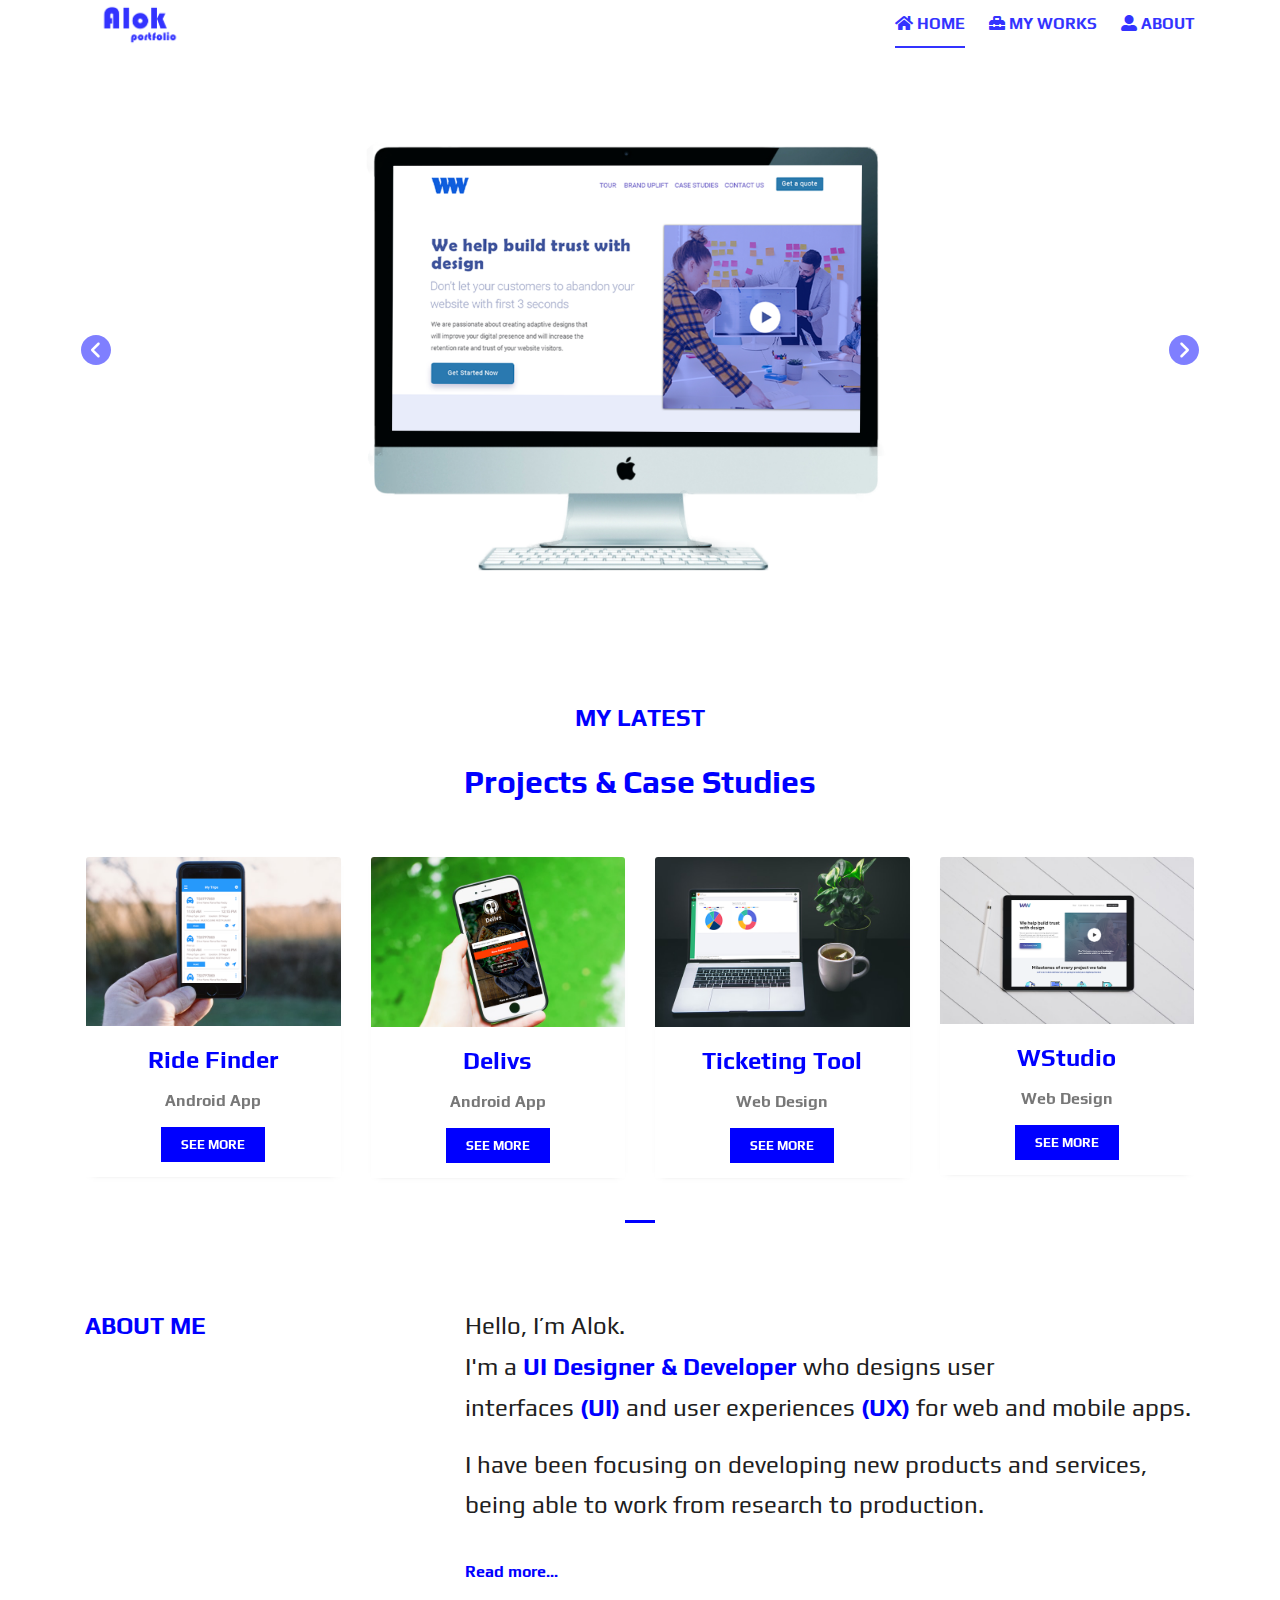
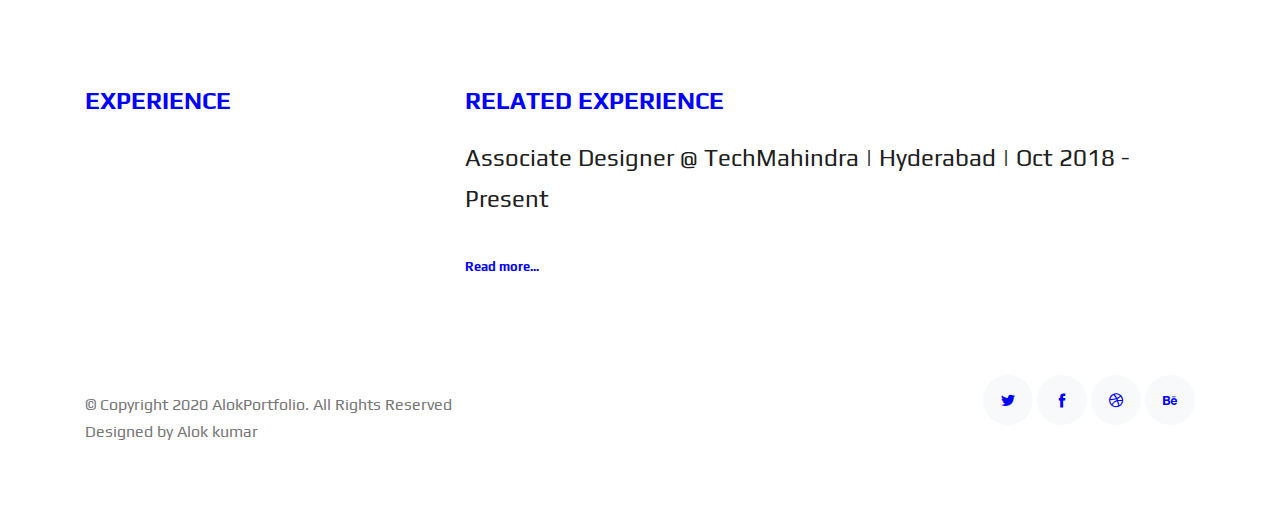
<file: index.html>
<!DOCTYPE html>
<html lang="en">
  <head>
    <meta charset="UTF-8">
    <meta name="viewport" content="width=device-width, initial-scale=1.0">
    <meta http-equiv="X-UA-Compatible" content="IE=edge">
    <link href="https://fonts.googleapis.com/css2?family=Play:wght@400;700&display=swap" rel="stylesheet">
    <link rel="stylesheet" href="https://use.fontawesome.com/releases/v5.0.13/css/all.css">
    <link href="./packages/icofont/icofont.min.css" rel="stylesheet">
    <link rel="stylesheet" href="./packages/bootstrap.min.css">
    <link rel="stylesheet" href="./css/global.css">
    <link rel="stylesheet" href="./css/main.css">
    <link rel="shortcut icon" type="image/png" href="./img/favicon.png">
    <title>Alok - Home</title>
  </head>
  <body id="top">
    <div class="containe"  style="display: none;"> 
      <a id="fab" class="buttons" href="#top"><i class="fas fa-arrow-up fa-1x"></i></a>
    </div>
    <!-- NAV MENU -->
    <div id="myNav" class="overlay d-none-sm d-block fontRegular fontMedium colorBlue">
      <a href="javascript:void(0)" class="closebtn" onclick="closeNav()">&times;</a>
      <div class="overlay-content">
        <a href="#"><i class="fas fa-home fa-1x mr-1"></i>Home</a>
        <a href="./pages/works.html"><i class="fas fa-toolbox mr-1"></i>MyWorks</a>
        <a href="./pages/about.html"><i class="fas fa-user-alt fa-1x mr-1"></i>About</a>
      </div>
    </div>
    <!-- HERO SECTION -->
    <section id="hero-section" >
      <nav class="navbar navbar-expand-sm navbar-dark" style=" background-color: #ffffff;">
        <div class="container">
          <a class="navbar-brand colorLight fontBold px-1 pt-1" href="#">
          <img src="./img/logofinal.png" alt="AK logo" width="100" >
          </a>
          <button class="navbar-toggler" data-toggle="collapse" data-target="#navbarNav">
          <span class="navbar-toggler-icon" onclick="openNav()"></span>
          </button>
          <div class="collapse navbar-collapse  fontBold">
            <ul class="navbar-nav ml-auto">
              <li class="nav-item ml-4">
                <a class="nav-link colorBlack active_link fontBold fontMedium" href="index.html" target="_self" style="color: blue;"><i class="fas fa-home fa-1x mr-1"></i>HOME</a>
              </li>
              <li class="nav-item ml-4">
                <a class="nav-link colorBlack active_hover fontBold fontMedium" href="pages/works.html" target="_self" style="color: blue;"><i class="fas fa-toolbox mr-1"></i>MY WORKS</a>
              </li>
              <li class="nav-item ml-4">
                <a class="nav-link colorBlue active_hover fontBold fontMedium" href="pages/about.html" target="_self" style="color:  blue;"><i class="fas fa-user-alt fa-1x mr-1"></i>ABOUT</a>
              </li>
            </ul>
          </div>
        </div>
      </nav>
      <div id="carouselExampleIndicators" class="carousel slide" data-ride="carousel">

        <div class="carousel-inner">
          <div class="carousel-item active">
            <img class="d-block w-100" src="./img/bg1.png" alt="First slide" >
          </div>
          <div class="carousel-item">
            <img class="d-block  w-100" src="./img/bg2.png" alt="Second slide" >
          </div>
          <div class="carousel-item">
            <img class="d-block  w-100" src="./img/bg3.png" alt="Third slide">
          </div>
          <div class="carousel-item">
            <img class="d-block  w-100" src="./img/bg4.png" alt="Third slide">
          </div>
        </div>
        <a class="carousel-control-prev" href="#carouselExampleIndicators" role="button" data-slide="prev">
          <span class="carousel-control-prev-icon" aria-hidden="true"></span>
          <span class="sr-only">Previous</span>
        </a>
        <a class="carousel-control-next" href="#carouselExampleIndicators" role="button" data-slide="next">
          <span class="carousel-control-next-icon" aria-hidden="true"></span>
          <span class="sr-only">Next</span>
        </a>
      </div>
    </section>
   
    <section id="my-latest-section">
      <div class="container">
        <div class="row">
          <div class="col-sm-12 pt-5">
            <div class="colorBlue fontLargex fontBold text-center mb-3">MY LATEST</div>
            <div class="colorBlue fontLargexx fontHeading text-center mb-4">Projects & Case Studies</div>
          </div>
        </div>
        <div class="row pb-5 px-3">
          <div id="blogCarousel" class="carousel slide" data-ride="carousel">

            <ol class="carousel-indicators">
                <li data-target="#blogCarousel" data-slide-to="0" class="active"></li>
                <!-- <li data-target="#blogCarousel" data-slide-to="1"></li> -->
            </ol>

            <!-- Carousel items -->
            <div class="carousel-inner">

                <div class="carousel-item active py-4">
                    <div class="row">
                      <div class="col-sm-6 col-md-6 col-lg-3 col-6">
                        <div class="card text-center mb-2 ">
                          <img src="./img/ridefinder.png" class="card-img-top" alt="aljsdf">
                          <div class="card-body">
                            <h5 class="card-title colorBlue fontLargex fontBold text-center">Ride Finder</h5>
                            <p class="card-text colorGrey fontBold fontMedium text-center">Android App</p>
                            <a href="./pages/projects.html" class="arrowbtn fontSmall fontBold">See more</a>
                          </div>
                        </div>
                      </div>
                      <div class="col-sm-6 col-md-6 col-lg-3 col-6">
                        <div class="card text-center mb-2 ">
                          <img src="./img/delivs.png" class="card-img-top" alt="aljsdf">
                          <div class="card-body">
                            <h5 class="card-title colorBlue fontLargex fontBold text-center">Delivs</h5>
                            <p class="card-text colorGrey  fontMedium fontBold text-center">Android App</p>
                            <a href="./pages/projects.html" class="arrowbtn fontSmall fontBold">See more</a>
                          </div>
                        </div>
                      </div>
                      <div class="col-sm-6 col-md-6 col-lg-3 col-6">
                        <div class="card text-center mb-2">
                          <img src="./img/clm_conn.png" class="card-img-top" alt="aljsdf">
                          <div class="card-body">
                            <h5 class="card-title colorBlue fontLargex fontBold text-center">Ticketing Tool</h5>
                            <p class="card-text colorGrey fontBold fontMedium text-center">Web Design</p>
                            <a href="./pages/projects.html" class="arrowbtn fontSmall fontBold">See more</a>
                          </div>
                        </div>
                      </div>
                      <div class="col-sm-6 col-md-6 col-lg-3 col-6">
                        <div class="card text-center mb-2">
                          <img src="./img/wstudio.png" class="card-img-top" alt="aljsdf">
                          <div class="card-body">
                            <h5 class="card-title colorBlue fontLargex fontBold text-center">WStudio</h5>
                            <p class="card-text colorGrey fontBold fontMedium text-center">Web Design</p>
                            <a href="./pages/projects.html" class="arrowbtn fontSmall fontBold">See more</a>
                          </div>
                        </div>
                      </div>
                    </div>
                    <!--.row-->
                </div>
                <!--.item-->

                <!-- <div class="carousel-item">
                    <div class="row">
                      <div class="col-sm-6 col-md-6 col-lg-3 col-6">
                        <div class="card text-center mb-2">
                          <img src="./img/deliv1.png" class="card-img-top" alt="aljsdf">
                          <div class="card-body">
                            <h5 class="card-title colorBlue fontLargex fontBold text-center">Ticketing Tool</h5>
                            <p class="card-text colorGrey fontSmall fontRegular text-center">Web Design</p>
                            <a href="#" class="arrowbtn fontSmall fontBold">See more</a>
                          </div>
                        </div>
                      </div>
                      <div class="col-sm-6 col-md-6 col-lg-3 col-6">
                        <div class="card text-center mb-2">
                          <img src="./img/deliv1.png" class="card-img-top" alt="aljsdf">
                          <div class="card-body">
                            <h5 class="card-title colorBlue fontLargex fontBold text-center">Ticketing Tool</h5>
                            <p class="card-text colorGrey fontSmall fontRegular text-center">Web Design</p>
                            <a href="#" class="arrowbtn fontSmall fontBold">See more</a>
                          </div>
                        </div>
                      </div>
                      <div class="col-sm-6 col-md-6 col-lg-3 col-6">
                        <div class="card text-center mb-2">
                          <img src="./img/deliv1.png" class="card-img-top" alt="aljsdf">
                          <div class="card-body">
                            <h5 class="card-title colorBlue fontLargex fontBold text-center">Ticketing Tool</h5>
                            <p class="card-text colorGrey fontSmall fontRegular text-center">Web Design</p>
                            <a href="#" class="arrowbtn fontSmall fontBold">See more</a>
                          </div>
                        </div>
                      </div>
                      <div class="col-sm-6 col-md-6 col-lg-3 col-6">
                        <div class="card text-center mb-2">
                          <img src="./img/deliv1.png" class="card-img-top" alt="aljsdf">
                          <div class="card-body">
                            <h5 class="card-title colorBlue fontLargex fontBold text-center">Ticketing Tool</h5>
                            <p class="card-text colorGrey fontSmall fontRegular text-center">Web Design</p>
                            <a href="#" class="arrowbtn fontSmall fontBold">See more</a>
                          </div>
                        </div>
                      </div>
                    </div>
                    
                    <!--.row-->
                </div> 
                <!--.item-->

            </div>
            <!--.carousel-inner-->
            
        </div>
      
        </div>
      </div>
 
    </section>
    <!-- ABOUT ME -->
    <section id="about-me-section">
      <div class="container">
        <div class="row py-5">
          <div class="col-sm-4">
            <div class="colorBlue fontLargex fontBold">ABOUT ME</div>
          </div>
          <div class="col-sm-8">
            <p class="colorGray fontLargex fontRegular">Hello, I’m Alok.<br>
              I'm a <strong style="color:blue">UI Designer & Developer</strong> who designs user<br> interfaces <strong style="color:blue">(UI)</strong> and user experiences <strong style="color:blue">(UX)</strong> for web and mobile apps.
            </p>
            <p class="colorGray fontLargex fontRegular">I have been focusing on developing new products and services, being able to work from research to production.</p>
            <div class="readmore  pt-3">
              <a class="colorBlue fontBold fontMedium readmore" href="./pages/about.html">Read more...</a>
            </div>
          </div>
        </div>
      </div>
    </section>
  
    <!-- RELATED EXPERIANCE -->
    <section id="related-exp-section">
      <div class="container">
        <div class="row py-5">
          <div class="col-sm-4">
            <div class="colorBlue fontLargex fontBold">EXPERIENCE</div>
          </div>
          <div class="col-sm-8">
            <div class="colorBlue fontLargex fontBold pb-3">RELATED EXPERIENCE</div>
            <div class="colorLight">
              <p class="colorGray fontRegular fontLargex">Associate Designer @ TechMahindra | Hyderabad | Oct 2018 - Present</p>
              <div class="readmore  pt-3">
                <a class="colorBlue fontBold fontSmall" href="./pages/about.html">Read more...</a>
              </div>
            </div>
          </div>
        </div>
      </div>
    </section>

    <!-- footer -->
    <footer id="footer_content">
      <div class="container">
        <div class="row py-5">
          <div class="col-sm-6">

            <div class="colorGrey fontRegular fontMedium  my-3">© Copyright 2020 AlokPortfolio. All Rights Reserved<br>
  
              Designed by Alok kumar</div>

          </div>
          <div class="col-sm-6 social text-md-right">
            <a href="https://twitter.com/Alokkum78155498"><span class="icofont-twitter" target="_blank"></span></a>
            <a href="https://facebook.com"><span class="icofont-facebook"></span></a>
            <a href="#"><span class="icofont-dribbble"></span></a>
            <a href="#"><span class="icofont-behance"></span></a>
          </div>
        </div>
      </div>
    </footer>
    <script src="./packages/jquery.js"></script>
    <script src="./packages/popper.min.js"></script>
    <script src="./packages/bootstrap.min.js"></script>
    <script src="./packages/mdb.min.js"></script>
    <script src="./packages/jquery.waypoints.min.js"></script>
    <script src="./main.js" ></script>
  </body>
</html>
</file>
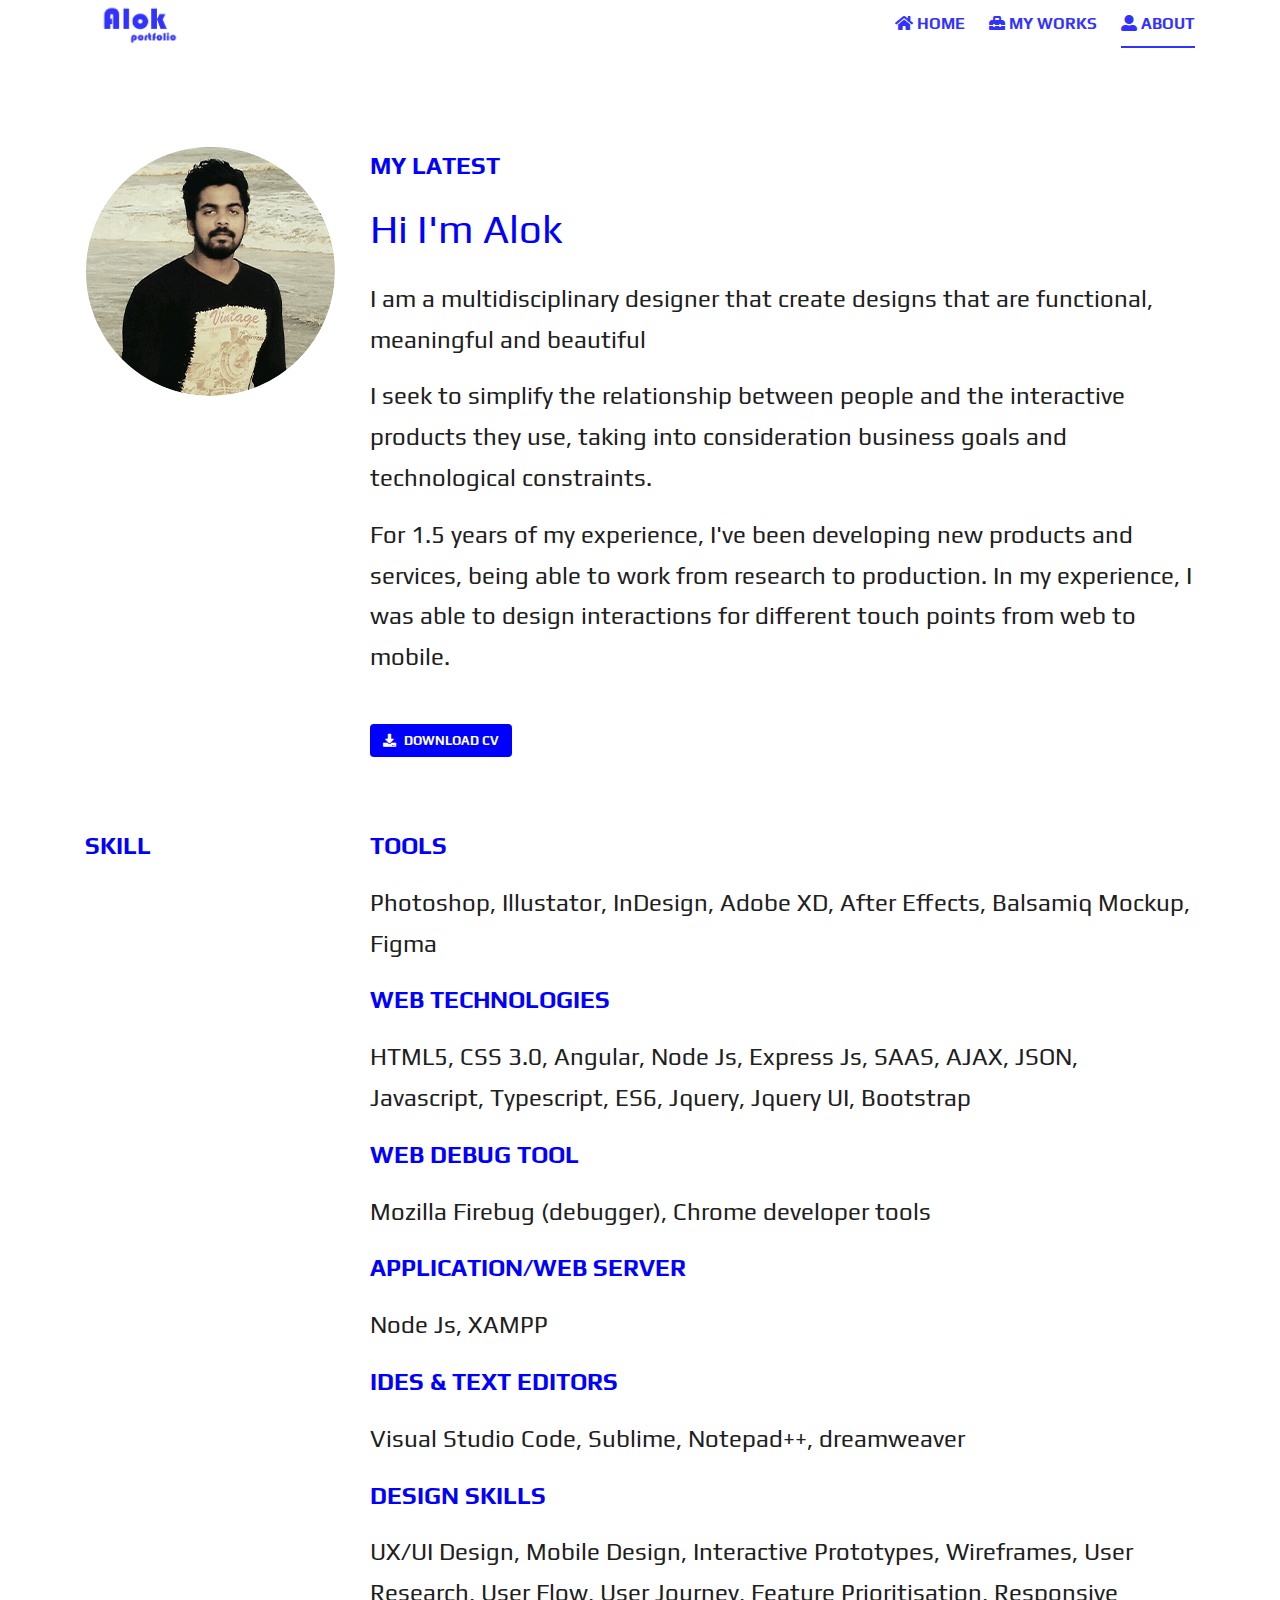
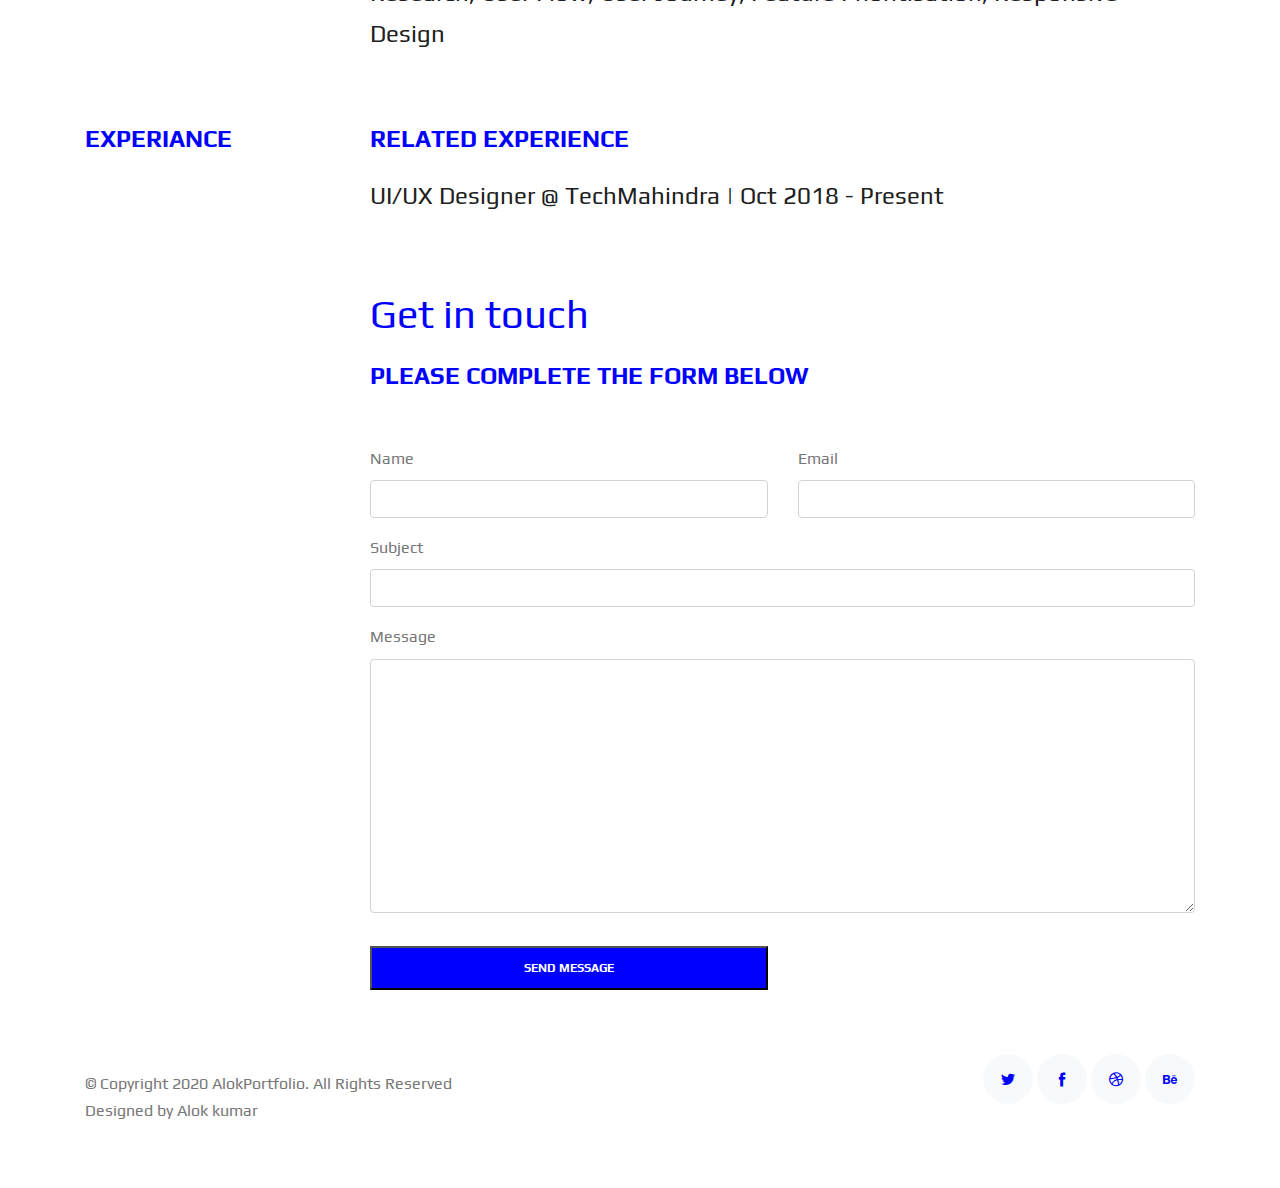
<file: pages/about.html>
<!DOCTYPE html>
<html lang="en">

<head>
  <meta charset="UTF-8">
  <meta name="viewport" content="width=device-width, initial-scale=1.0">
  <meta http-equiv="X-UA-Compatible" content="ie=edge">
  <link rel="stylesheet" href="https://use.fontawesome.com/releases/v5.0.13/css/all.css">
  <link rel="stylesheet" href="../packages/bootstrap.min.css">
  <link href="https://fonts.googleapis.com/css2?family=Play:wght@400;700&display=swap" rel="stylesheet">
  <link href="../packages/icofont/icofont.min.css" rel="stylesheet">
  <link rel="stylesheet" href="../css/global.css">
  <link rel="stylesheet" href="../css/about.css">
  <link rel="shortcut icon" type="image/png" href="../img/favicon.png">
    <title>Alok - About</title>



</head>

<body id="top">
  <div class="containe"  style="display: none;"> 
    <a id="fab" class="buttons" href="#top"><i class="fas fa-arrow-up fa-1x"></i></a>
  </div>
<!-- NAV MENU -->
<nav class="navbar navbar-expand-sm navbar-dark" style=" background-color: #ffffff;" >
    <div class="container" >
      <a class="navbar-brand colorLight fontBold px-1" href="../index.html">
      <img src="../img/logofinal.png" alt="AK logo" width="100" >
      </a>
      <button class="navbar-toggler" data-toggle="collapse" data-target="#navbarNav">
      <span class="navbar-toggler-icon" onclick="openNav()"></span>
      </button>
      <div class="collapse navbar-collapse  fontBold">
        <ul class="navbar-nav ml-auto">
          <li class="nav-item ml-4">
            <a class="nav-link colorBlack active_hover fontBold fontMedium" href="../index.html" target="_self" style="color: blue;"><i class="fas fa-home fa-1x mr-1"></i>HOME</a>
          </li>
          <li class="nav-item ml-4">
            <a class="nav-link colorBlack fontBold fontMedium" href="works.html" target="_self" style="color: blue;"><i class="fas fa-toolbox mr-1"></i>MY WORKS</a>
          </li>

          <li class="nav-item ml-4">
            <a class="nav-link colorBlue active_link active_hover fontBold fontMedium" href="#" target="_self" style="color:  blue"><i class="fas fa-user-alt fa-1x mr-1"></i>ABOUT</a>
          </li>
        </ul>
      </div>
    </div>
  </nav>

    <div id="myNav" class="overlay d-none-sm d-block fontRegular fontMedium colorBlue">
        <a href="javascript:void(0)" class="closebtn" onclick="closeNav()">&times;</a>
        <div class="overlay-content">
            <a href="../index.html"><i class="fas fa-home fa-1x mr-1"></i>Home</a>
            <a href="../pages/works.html"><i class="fas fa-toolbox mr-1"></i>My Works</a>
            <a href="#"><i class="fas fa-user-alt fa-1x mr-1"></i>About</a>
        </div>
    </div>


  <div id="section1" class="container demo pt-5">
 

      <div class="row py-5">

        <div class="col-sm-12 col-md-4 col-lg-3 ">
          <img src="../img/profile.png" class="rounded-circle z-depth-2 d-block mx-auto mx-md-0" height="250" width="250" alt="Alok image">
        </div>
        <div class="col-sm-12 col-md-8 col-lg-9 " >
          <div class="colorBlue fontLargex fontBold mb-2 ">MY LATEST</div>
          <div class="colorBlue fontXLarge fontRegular mb-3">Hi I'm Alok</p>
            <p class="colorGray fontLargex fontRegular">I am a multidisciplinary designer that create designs that are functional, meaningful and beautiful</p>
          <p class="colorGray fontLargex fontRegular">I seek to simplify the relationship between people and the interactive products they use, taking into consideration business goals and technological constraints.</p>
          <p class="colorGray fontLargex fontRegular" id="fabnav">For 1.5 years of my experience, I've been developing new products and services, being able to work from research to production. In my experience, I was able to design interactions for different touch points from web to mobile.

          </p>
            <a href="../img/CV.pdf" download target="_blank" >
              <button class="btn cvbtn fontBold fontSmall text-white mt-3" type="button"><i class="fas fa-download mr-2 2x"></i>DOWNLOAD CV</button>

            </a>
  
        </div>
      </div>
      </div>

      <div class="row pb-5">
        <div class="col-sm-3">
          <div class="colorBlue fontLargex fontBold">SKILL</div>
        </div>  
        <div class="col-sm-9">
          <div class="colorBlue fontLargex fontBold mb-3">TOOLS</div>
          <p class="colorGray fontLargex fontRegular">Photoshop, Illustator, InDesign, Adobe XD, After Effects, Balsamiq Mockup, Figma</p>
          <div class="colorBlue fontLargex fontBold mb-3">WEB TECHNOLOGIES</div>
          <p class="colorGray fontLargex fontRegular"> HTML5, CSS 3.0, Angular,
            Node Js, Express Js, SAAS, AJAX, JSON, Javascript, Typescript, ES6, Jquery, Jquery UI,
            Bootstrap
            </p>
            <div class="colorBlue fontLargex fontBold mb-3">WEB DEBUG TOOL</div>
            <p class="colorGray fontLargex fontRegular">Mozilla Firebug (debugger), Chrome
              developer tools
              </p>
            <div class="colorBlue fontLargex fontBold mb-3">APPLICATION/WEB SERVER</div>
            <p class="colorGray fontLargex fontRegular">Node Js, XAMPP</p>
          <div class="colorBlue fontLargex fontBold mb-3">IDES & TEXT EDITORS</div>
          <p class="colorGray fontLargex fontRegular">Visual Studio Code, Sublime, Notepad++, dreamweaver</p>
          <div class="colorBlue fontLargex fontBold mb-3">DESIGN SKILLS</div>
          <p class="colorGray fontLargex fontRegular">UX/UI Design, Mobile Design, Interactive Prototypes, Wireframes, User
            Research, User Flow, User Journey, Feature Prioritisation, Responsive Design</p>



        </div>
      </div>





 
    <div class="row pb-5">
      <div class="col-sm-3">
        <div class="colorBlue fontLargex fontBold">EXPERIANCE</div>
      </div>
      <div class="col-sm-9">
        <div class="colorBlue fontLargex fontBold mb-3">RELATED EXPERIENCE</div>
        <p class="colorGray fontLargex fontRegular">UI/UX Designer @ TechMahindra | Oct 2018 - Present</p>




      </div>

    </div>


    <div class="row">
      <div class="col-sm-9 offset-sm-3 pb-5" data-aos="fade-up">
        <div class="colorBlue fontLarge fontRegular mb-1">Get in touch</div>

        <div class="colorBlue fontLargex fontBold mb-5 mt-2">PLEASE COMPLETE THE FORM BELOW</div>
     


            <form action="forms/contact.php" method="post" role="form" class="php-email-form">

              <div class="row fontMedium fontRegular">
                <div class="col-md-6 form-group">
                  <label for="name" >Name</label>
                  <input type="text" name="name" class="form-control" id="name" data-rule="minlen:4" data-msg="Please enter at least 4 chars" />
                  <div class="validate"></div>
                </div>
                <div class="col-md-6 form-group">
                  <label for="name">Email</label>
                  <input type="email" class="form-control" name="email" id="email" data-rule="email" data-msg="Please enter a valid email" />
                  <div class="validate"></div>
                </div>
                <div class="col-md-12 form-group">
                  <label for="name">Subject</label>
                  <input type="text" class="form-control" name="subject" id="subject" data-rule="minlen:4" data-msg="Please enter at least 8 chars of subject" />
                  <div class="validate"></div>
                </div>
                <div class="col-md-12 form-group">
                  <label for="name">Message</label>
                  <textarea class="form-control" name="message" id="message"  cols="30" rows="10" data-rule="required" data-msg="Please write something for us"></textarea>
                  <div class="validate"></div>
                </div>

                <div class="col-md-12 mb-3">

                  <div class="alert alert-success" style="display: none;" id="success">
                    <strong>Success!</strong> Your message has been sent. Thank you!
                  </div>
                  <div class="alert alert-warning" style="display: none;" id="warning">
                    <strong>Warning!</strong> Server is down, Please Try again later. Thank you!
                  </div>
                  <div class="sent-message"></div>
                </div>

                <div class="col-md-6 form-group">
                  <input type="submit" class="readmore d-block w-100 " value="Send Message">
                </div>
              </div>

            </form>

          </div>



        </div>




  </div>




    <!-- footer -->
    <footer id="footer_content">
      <div class="container">
        <div class="row pb-5">
          <div class="col-sm-6">

            <div class="colorGrey fontRegular fontMedium  my-3">© Copyright 2020 AlokPortfolio. All Rights Reserved<br>

              Designed by Alok kumar</div>

          </div>
          <div class="col-sm-6 social text-md-right">
            <a href="#"><span class="icofont-twitter"></span></a>
            <a href="#"><span class="icofont-facebook"></span></a>
            <a href="#"><span class="icofont-dribbble"></span></a>
            <a href="#"><span class="icofont-behance"></span></a>
          </div>
        </div>
      </div>
    </footer>

    <script src="../packages/jquery.js"></script>
    <script src="../packages/popper.min.js"></script>
    <script src="../packages/bootstrap.min.js"></script>
    <script src="../packages/jquery.waypoints.min.js"></script>
  <script src="../packages/validate.js"></script>
  <script src="../main.js"></script>
  <script src="../forms.js" ></script>

</body>

</html>
</file>
<file: css/global.css>
*{
  margin:0;
  padding:0;
  box-sizing: border-box;
}
body{
  font-family: 'fontRegular', serif;
  line-height: 1.7;
  font-size: 16px;
  background-color: #ffffff;
  color: #777;
}

/*----------------------- FONTS----------------------------------- */



.fontBold{
  font-family: 'Play', sans-serif;
  font-weight: 700;
}
.fontRegular{
  font-family: 'Play', sans-serif;
  font-weight: 400;
 }
.fontHeading{
  font-family: 'Play', cursive;
  font-weight: 700;
}
.fontHeading2{
  font-family: 'Play', cursive;
  font-weight: 600;

}

/*------------------------- COLOR ----------------------------------*/
.colorLight{
   color: #ffffff;
}
.colorGray{
  color: #202020;
}
.colorBlue{
  color: blue;
}
.colorBlack{
  color: #000000;
}




/*------------------------- FONT SIZE------------------------------ */

.fontSmall{
   font-size: 0.8rem;
}
.fontMedium{
   font-size: 1rem;
}
.fontLarge{
  font-size: 2.5rem;
}
.fontLargexx{
  font-size: 2.0rem;
}
.fontLargex{
   font-size: 1.5rem;
}
.fontXLarge{
   font-size: 2.5rem;
}
.font18{
  font-size: 1.1rem;
}
.fontHead{
  font-size: 5rem;
}

/* OVERLAY */


.overlay {
  height: 100%;
  width: 0;
  position: fixed;
  z-index: 99999;
  top: 0px;
  left: 0px;
  left: 360pxpx;
  background-color: #ffffff;
  overflow-x: hidden;
  transition: 0.5s;
  /* position: absolute; */
  box-shadow: 0 4px 8px 0 rgba(0, 0, 0, 0.2), 0 6px 20px 0 rgba(0, 0, 0, 0.19);
}

.overlay-content {
  position: relative;
  top: 9%;
  width: 50%;
  left: 35%;
}

.overlay a {
  padding: 8px;
  text-decoration: none;
  font-size: 16px;
  color: #020251;
  display: block;
  transition: 0.3s;
}

.overlay a:hover, .overlay a:focus {
  color: #585858;
}

.overlay .closebtn {
  position: absolute;
  top: -29px;
  right: 0px;
  font-size: 60px;
}


@media screen and (max-height: 576px) {
  .overlay a {font-size: 11px}
  .overlay .closebtn {
      font-size: 30px;
      top: -15px;
      right: 5px;
  }
  .overlay-content {
      position: relative;
      top: 9%;
      width: 50%;
      /* margin-top: 30px; */
      left: 30%;
  }
}

/* FAB */
.containe {
  bottom: 28px;
  position: fixed;
  z-index: 99;
  right: 19px;
  /*! box-shadow: 0 4px 8px 0 rgba(0, 0, 0, 0.2), 0 6px 20px 0 rgba(0, 0, 0, 0.19); */
}

.buttons{
  border-radius: 50%;
  width: 40px;
  height: 40px;
  margin: 20px 5px 0;
  background-color: #ffffff;
  outline: none;
  color: #ffffff !important;
  display: inline-block;
  text-decoration: none;
  cursor: pointer;
  box-shadow: 2px 2px 8px #cbcaca;
}
.fa-arrow-up{

color: #0000ff !important;

cursor: pointer;

bottom: 47px;

position: fixed;

z-index: 99;

right: 36px;
}

/* NAV */
nav {
	height: 50px;
	padding-bottom: 0px;
	z-index: 9;
	font-size: 0.8rem;
}

@media (max-width: 576px) {
	nav {
		height: 50px;
		padding-bottom: 0px;
		font-size: 0.6rem;
	}
}

@media (min-width: 576px) {
	.navbar-expand-sm .navbar-nav .nav-link {
		padding-right: 0rem;
		padding-left: 0rem;
	}
}

.navbar-dark .navbar-nav .nav-link {
	color: #ffffff
}

.navbar-dark .navbar-toggler {
	border: none;
}

.navbar-dark .navbar-toggler-icon {
	background-image: url(https://img.icons8.com/ios-filled/50/0000ff/menu.png);
}

.navbar-toggler:not(:disabled):not(.disabled) {
	cursor: pointer;
	outline: none;
}

.navbar {
	opacity: 0.8;
}

.nav-item a:hover,
.nav-item a:active {
	color: rgb(0, 140, 255) !important;
}

.navbar-brand {
	font-size: 0px !important;
	line-height: inherit;
	white-space: nowrap;
}

.active_link {
	border-bottom: 2px solid  blue;;
}

.active_hover:hover {
	border-bottom: 2px solid  blue;
}
.social a {
  display: inline-block;
  width: 50px;
  height: 50px;
  border-radius: 50%;
  background: #f8f9fa;
  position: relative;
  text-align: center;
  color: blue;
}

.social a span {
  display: inline-block;
  left: 50%;
  position: absolute;
  top: 50%;
  transform: translate(-50%, -50%);
}

.social a:hover {
  color: blue;
}
</file>
<file: css/main.css>
.carousel-control-next-icon {
	background-image: url(../img/next.svg);
	height: 30px;
	width: 30px;
}
.carousel-control-prev-icon {
	background-image: url(../img/back.svg);
	height: 30px;
	width: 30px;
}
.carousel-indicators li{
	background-color: #777;
}
.carousel-indicators .active{
	background-color: #0000ff;
}
.carousel-indicators {
    position: absolute;
    right: 0;
    bottom: -29px;
    left: 0;
    z-index: 15;
    display: -ms-flexbox;
    display: flex;
    -ms-flex-pack: center;
    justify-content: center;
    padding-left: 0;
    margin-right: 15%;
    margin-left: 15%;
	list-style: none;

}
/* HERO SECTION */

/* #hero-section {
	background: url(../img/bg.png);
	background-image: url("../img/bg.png");
	background-image: url(../img/bg.png);
	background-repeat: no-repeat;
	background-size: cover;
	min-height: 100vh;
	background-attachment: fixed;
	background-position: top;
} */



.hero_area_text_quote1 {
	font-weight: bold;
	letter-spacing: 7px;
}

.hero_area_text_quote1 {
	-webkit-animation-name: hero_text1;
	/* Safari 4.0 - 8.0 */
	-webkit-animation-duration: 4s;
	/* Safari 4.0 - 8.0 */
	animation-name: hero_text1;
  animation-duration: 1s;

}


/* Standard syntax */

@keyframes hero_text1 {
	0% {
		transform: translateX(-80px);
		opacity: 1;
	}
	80% {
		transform: translateX(10px);
		opacity: 1;
	}
	100% {
		transform: translateX(0px);
		opacity: 0;
	}
}

.herobtn {
	background-color: #ffffff;
	padding: 10px 40px;
	outline: none;
	color: #020251 !important;
	display: inline-block;
	text-decoration: none;
	cursor: pointer;
	-webkit-animation-name: hero_button;
	-webkit-animation-duration: 4s;
	animation-name: hero_button;
	animation-duration: 1s;
	animation-delay: 1.1s;
	animation-fill-mode: backwards;
	transition: all .2s;
	font-weight: bold;
}

.herobtn:hover,
.herobtn:visited {
	box-shadow: 0px 10px 20px rgba(0, 0, 0, .2);
	transform: translateY(-3px);
	text-decoration: none;
}

.herobtn:active {
	box-shadow: 0px 20px 15px rgba(0, 0, 0, .2);
	transform: translateY(-1px);
	box-shadow: 0px 10px 20px rgba(0, 0, 0, .2);
	color: #fff;
	text-decoration: none;
}

@keyframes hero_button {
	0% {
		transform: translateY(20px);
		opacity: 0;
	}
	100% {
		transform: translateX(0px);
		opacity: 1;
	}
}

#hero-section .hero-inner {
	margin-top: 150px;
}

 @media (max-width: 576px) {
  #hero-section .hero-inner {
    margin-top: 60px;
  }
} 

@media (max-height: 576px) {
  #hero-section .hero-inner {
    margin-top: 60px;
  }
  .fontHead{
    font-size: 3rem;
  }
  .font18{
    font-size: 16px;
  }
} 

@media (max-height: 350px) {
  #hero-section .hero-inner {
    margin-top: 60px;
  }
  .fontHead{
    font-size: 3rem;
  }
  .font18{
    font-size: 16px;
  }
} 
/* @media (max-width: 576px) {
	.hero_area_button a:link,
	.hero_area_button a:visited {
		font-size: 10px;
	}
	.hero_area_text_quote1 {
		letter-spacing: 10px;
		font-weight: bold;
		font-size: 25px;
	}
} */


/* CARD */

.card {
	transition: .3s;
	border: none;
	background-color: #ffffff;
	border-radius: 0px;
	-webkit-box-shadow: 0 10px 6px -6px #777;
	-moz-box-shadow: 0 10px 6px -6px #777;
	box-shadow: 0 2px 7px -7px #777;
}

.arrowbtn {
	background-color: blue;
	outline: none;
	padding: 10px 20px;
	text-transform: uppercase;
	color: #fff;
	text-decoration: none;
}

.arrowbtn:hover {
	color: #fff;
	text-decoration: none;
}

@media (max-width: 576px) {
	.arrowbtn {
		background-color: #0000ff;
		padding: 5px 10px;
		color: #fff;
		text-decoration: none;
	}
	.arrowbtn:hover {
		color: #fff;
		text-decoration: none;
	}
}

@media (max-width: 350px) {
	.arrowbtn {
		background-color: #020251;
		padding: 3px 6px;
		color: #fff;
		text-decoration: none;
	}
	.arrowbtn:hover {
		color: #fff;
		text-decoration: none;
	}
}


/* FOOTER */

.footer {
    
    background-color: #ffffff;
}

@media (max-width: 576px) {
	/* .font18 {
		font-size: 8px;
	} */
	.fontSmall {
		font-size: 10px;
	}
	.fontXLarge {
		font-size: 32px
	}
	.fontLargex {
		font-size: 16px;
	}
	.fontLarge {
		font-size: 24px;
  }
  .fontMedium{
    font-size: 14px;
  }
	.gallary {
		margin-top: 35px !important;
  }
  .fontLargexx {
    font-size: 24px;
}
}
@media (max-width: 350px) {
	.fontXLarge {
		font-size: 22px
  }
  .fontMedium{
    font-size: 8px;
  }

}

.readmore a:link,
.readmore a:visited,
.readmore a:active {
	text-decoration: none;
}
</file>
<file: css/about.css>
/* HEADER */
 #main_header{
  background: url(../img/back.jpg);
  background-repeat: no-repeat;
  background-size: cover;
  background-attachment: fixed;
  min-height: 100vh;

}
#main_header {
padding-top: 150px;
}
#main_header .dark_overlay {
position: absolute;
top: 0;
left: 0;
width: 100%;
min-height: 100vh;
background: rgba(0, 0, 0, 0.3);
}
.menu_items li a{
color: #ffffff;
text-decoration: none;
}
.menu_items li a{
color: #ffffff;
text-decoration: none;
}
.menu_items li a:hover{

border-bottom: 2px solid  #ff4800;
padding-bottom: 4px;
color: #ff4800;
}
.name_logo2{
border: 2px solid #ffffff;
background: #ff4800;
letter-spacing: 2px;
border-radius: 4px;
}
.name_logo2:hover{
border: 2px solid #ff4800;
background: #ffffff ;
letter-spacing: 2px;
border-radius: 4px;
cursor: pointer;
color: #ff4800;
}
.name_logo1{
border: 2px solid #ffffff;
background: #053fff;
letter-spacing: 2px;
}
.fab:hover,
.fac:active{
color: #ff4800;  
}



.demo .scroll {
position: absolute;
bottom: 74px;
left: 50%;
z-index: 2;
display: inline-block;
-webkit-transform: translate(0, -50%);
transform: translate(0, -50%);


letter-spacing: .1em;
text-decoration: none;
transition: opacity .3s;
} 
.demo a:hover {
opacity: .5;
}
#section03 a span::after {
position: absolute;
top: 50%;
left: 50%;
content: '';
width: 16px;
height: 16px;
margin: -12px 0 0 -8px;
border-left: 4px solid #fff;
border-bottom: 4px solid #fff;
-webkit-transform: rotate(-45deg);
transform: rotate(-45deg);
box-sizing: border-box;
}

#section03 a span::before {
position: absolute;
top: -22px;
left: -22px;
z-index: -1;
content: '';
width: 44px;
height: 44px;
box-shadow: 0 0 0 0 rgba(255,255,255,.1);
border-radius: 100%;
opacity: 0;
-webkit-animation: sdb03 3s infinite;
animation: sdb03 3s infinite;
box-sizing: border-box;
}
@-webkit-keyframes sdb03 {
0% {
 opacity: 0;
}
30% {
 opacity: 1;
}
60% {
 box-shadow: 0 0 0 60px rgba(255,255,255,.1);
 opacity: 0;
}
100% {
 opacity: 0;
}
}
@keyframes sdb03 {
0% {
 opacity: 0;
}
30% {
 opacity: 1;
}
60% {
 box-shadow: 0 0 0 60px rgba(255,255,255,.1);
 opacity: 0;
}
100% {
 opacity: 0;
}
}

.card1,
.card2,
.card3{
 border:none;
 background-color:#fcfcfc;
 box-shadow: 0 4px 8px 0 rgba(0, 0, 0, 0.2), 0 6px 20px 0 rgba(0, 0, 0, 0.19);
}
.card_cta{
 background-color: #053fff;
 border-color:#053fff;
}




/* FOOTER */
.footer{
background-color: #020251;
}




.hero_area{
margin-top: 130px;
}

.hero_area_text{

-webkit-animation-name: example; /* Safari 4.0 - 8.0 */
-webkit-animation-duration: 4s; /* Safari 4.0 - 8.0 */
animation-name: example;
animation-duration: 1s;
position: relative;


}

/* Safari 4.0 - 8.0 */
@-webkit-keyframes example {
0%   {    opacity:0;}
0%   {    opacity:0.1;}
0%   {    opacity:0.2;}
0%   {    opacity:0.3;}
}

/* Standard syntax */
@keyframes example {
 0%{
     left:-900px;
     opacity: .3;
 }

100%{
   left:0px;
   opacity: 1;
}

}
.hero_area_mbl img{
-webkit-animation-name: example2; /* Safari 4.0 - 8.0 */
-webkit-animation-duration: 1s; /* Safari 4.0 - 8.0 */
animation-name: example2;
animation-duration: 1s;

transform: scale(700px,450px);
}

@keyframes example2 {
 0%{
transform: scale(0,0);
 }

100%{
   transform: scale(700px,450px);
}

}



.no-js #loader { display: none;  }
.js #loader { display: block; position: absolute; left: 100px; top: 0; }
.se-pre-con {
 position: fixed;
 left: 0px;
 top: 0px;
 max-width: 100%;
 height: 100%;
 z-index: 9999;
 background: url(/img/rocket-c.gif) center no-repeat #0032ff!important;

}






/* ABOUT */

.cvbtn{
 background: #0000ff;
 color: #ffffff;
 outline: none;
}
.headername{
 border: 4px solid #000000;
}
@media (max-width: 576px){
.font18{
   font-size: 14px;
}
.fontMedium{
   font-size: 14px;
}
.fontSmall{
   font-size: 10px;
}
.fontXLarge{
   font-size: 32px
}
.fontLargex{
   font-size: 16px;
}
.fontLarge{
   font-size: 24px;
}
.gallary{
   margin-top: 35px !important;
}
.se-pre-con{
   width: 100%;
   height: 100%;
}
}
/* Contact Form */
.php-email-form .validate {
display: none;
color: red;
margin: 0 0 15px 0;
font-weight: 400;
font-size: 13px;
}

.php-email-form .error-message {
display: none;
color: #fff;
background: #ed3c0d;
text-align: center;
padding: 15px;
font-weight: 600;
}

.php-email-form .sent-message {
display: none;
color: #fff;
background: #18d26e;
text-align: center;
padding: 15px;
font-weight: 600;
}

.php-email-form .loading {
display: none;
background: #fff;
text-align: center;
padding: 15px;
}

.php-email-form .loading:before {
content: "";
display: inline-block;
border-radius: 50%;
width: 24px;
height: 24px;
margin: 0 10px -6px 0;
border: 3px solid #18d26e;
border-top-color: #eee;
-webkit-animation: animate-loading 1s linear infinite;
animation: animate-loading 1s linear infinite;
}

@-webkit-keyframes animate-loading {
0% {
 transform: rotate(0deg);
}
100% {
 transform: rotate(360deg);
}
}

@keyframes animate-loading {
0% {
 transform: rotate(0deg);
}
100% {
 transform: rotate(360deg);
}
}
.readmore {
display: inline-block;
padding: 10px 15px;
font-size: 12px;
text-transform: uppercase;
color: rgb(255, 255, 255);
transition: .2s all ease;
font-weight: 700;
background: blue;
}
</file>
